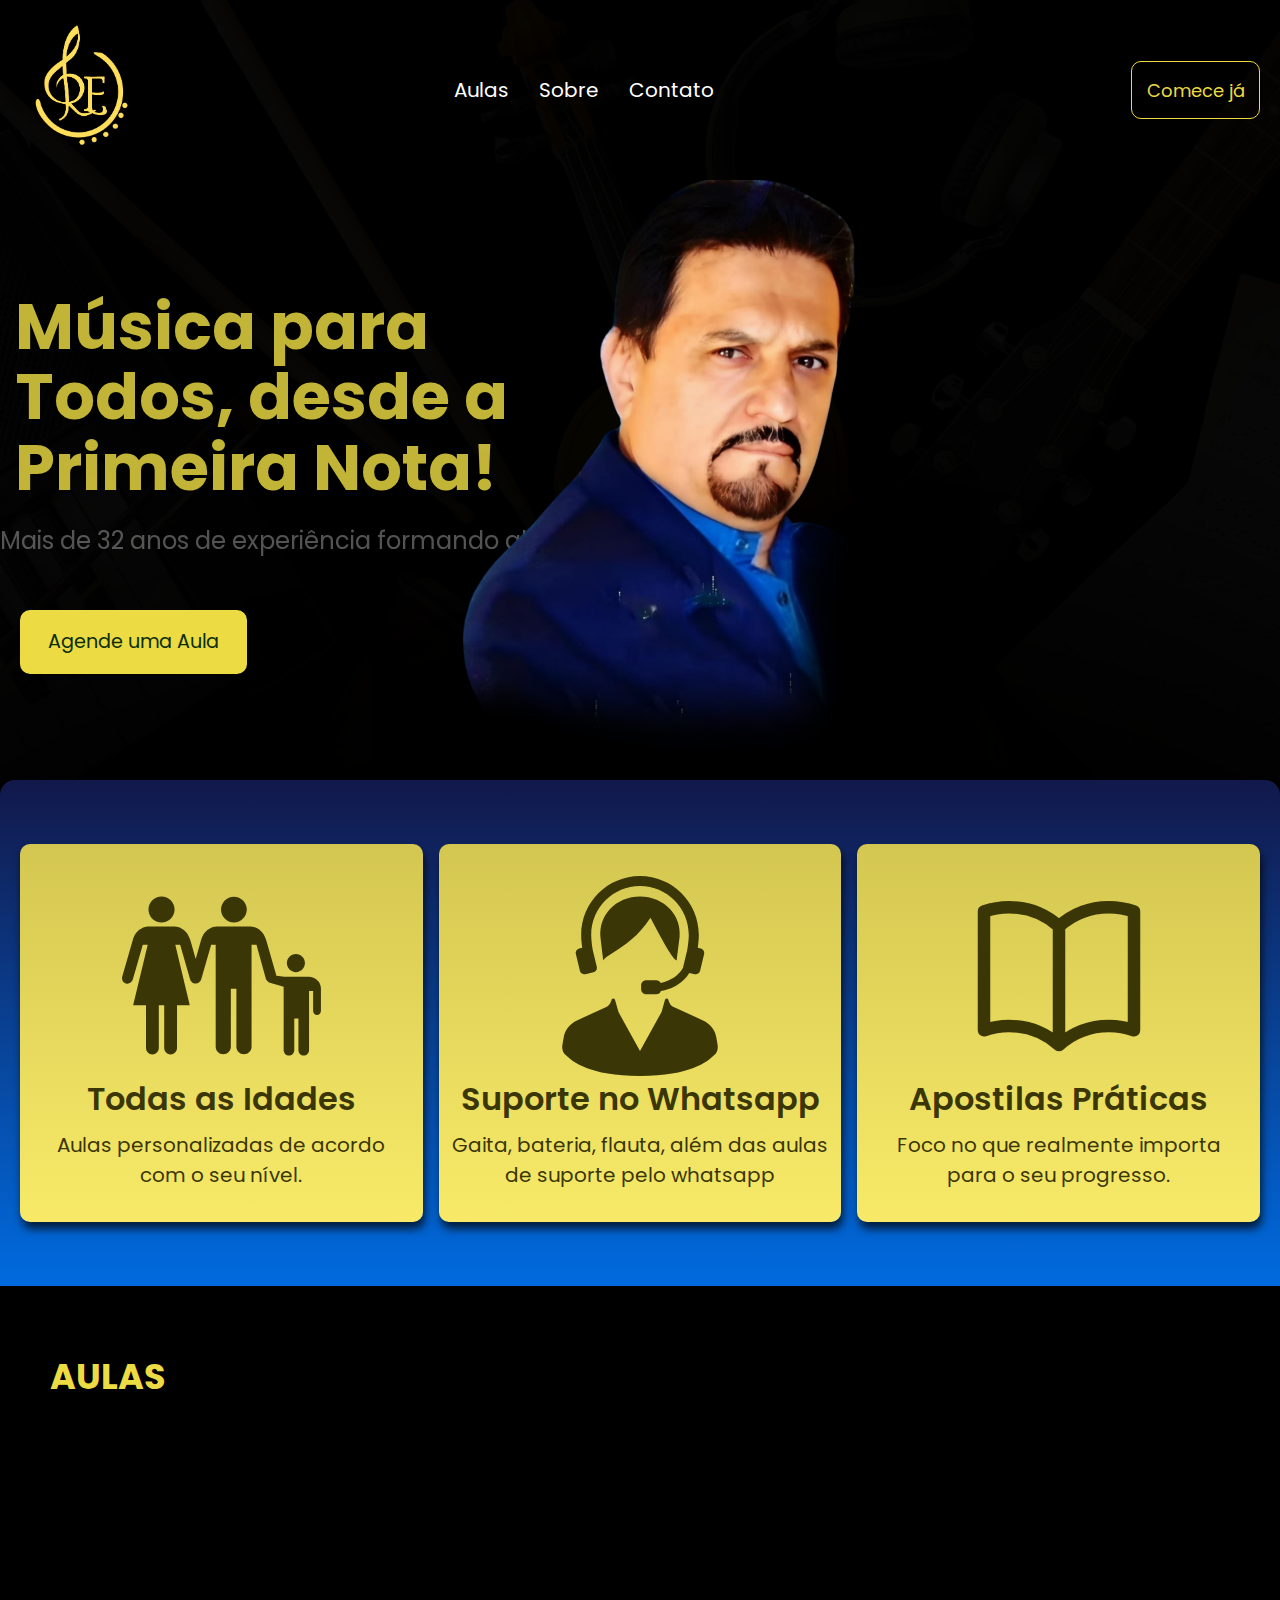
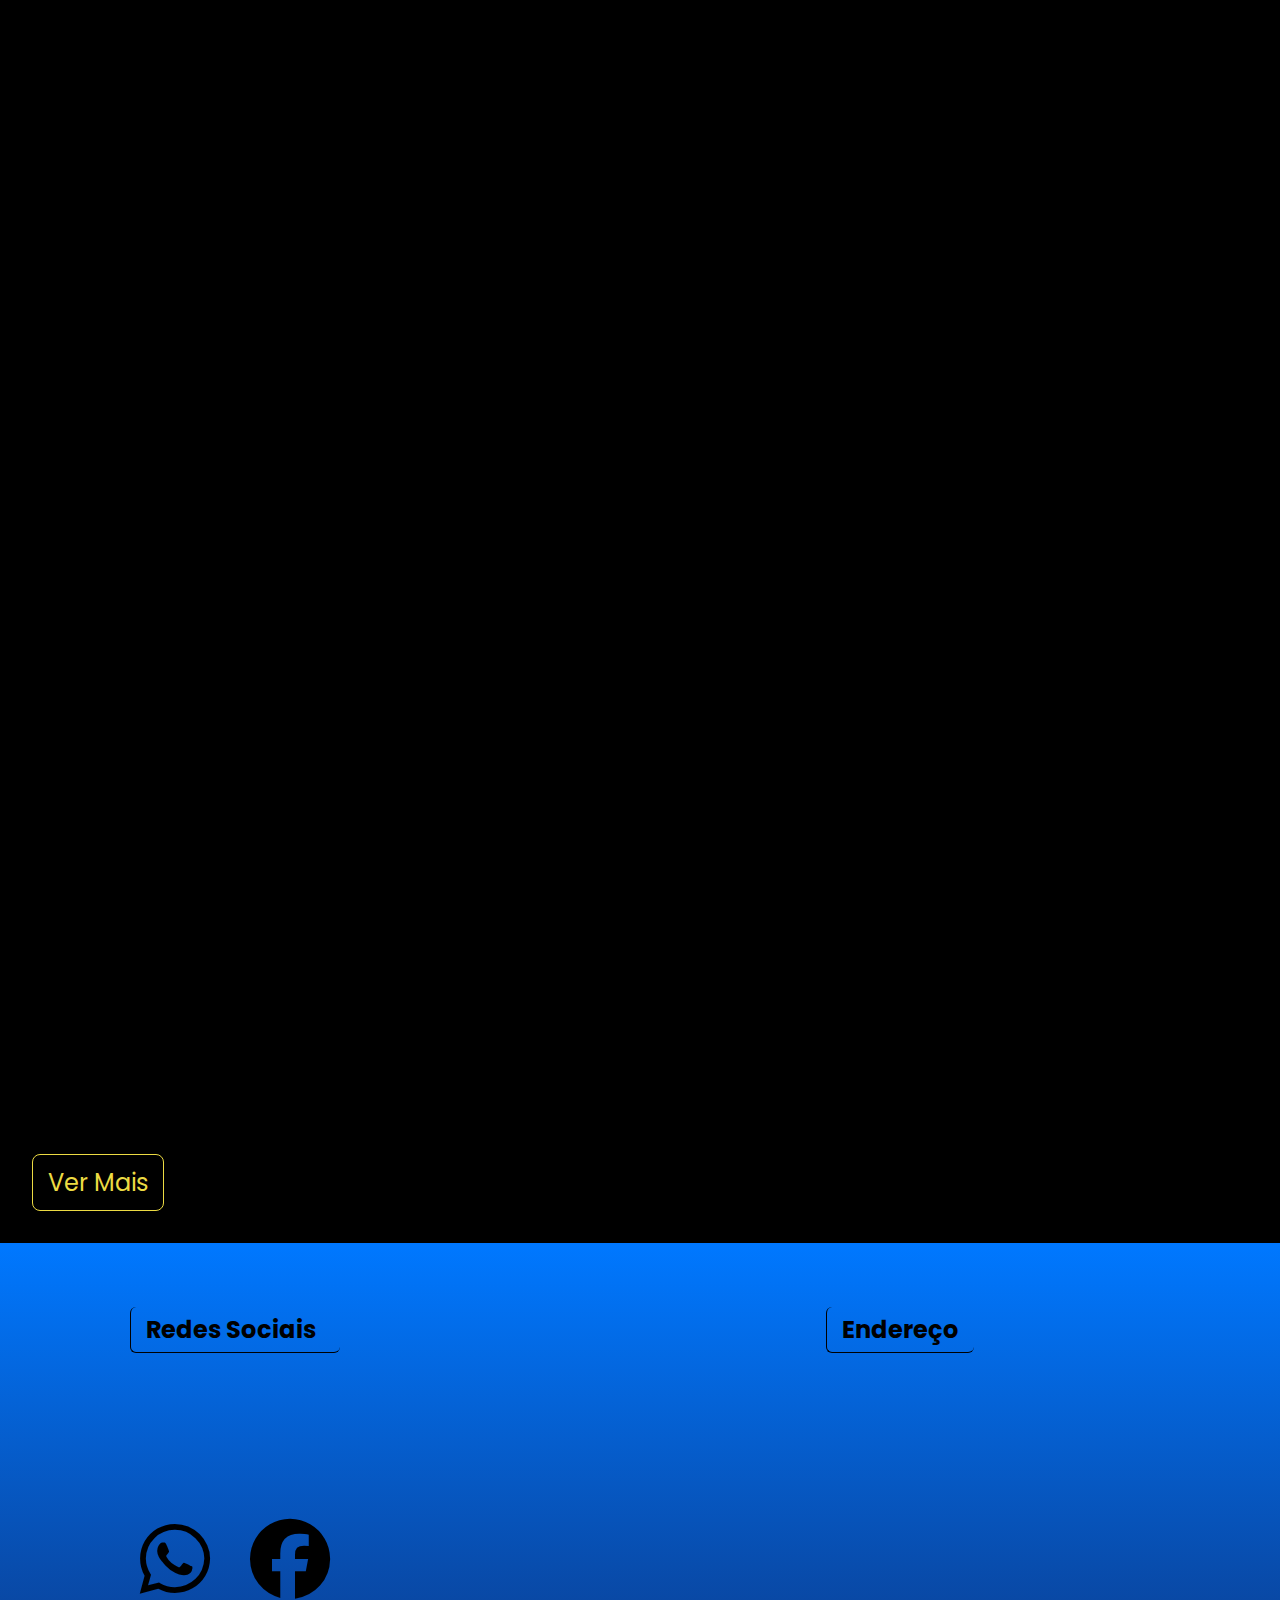
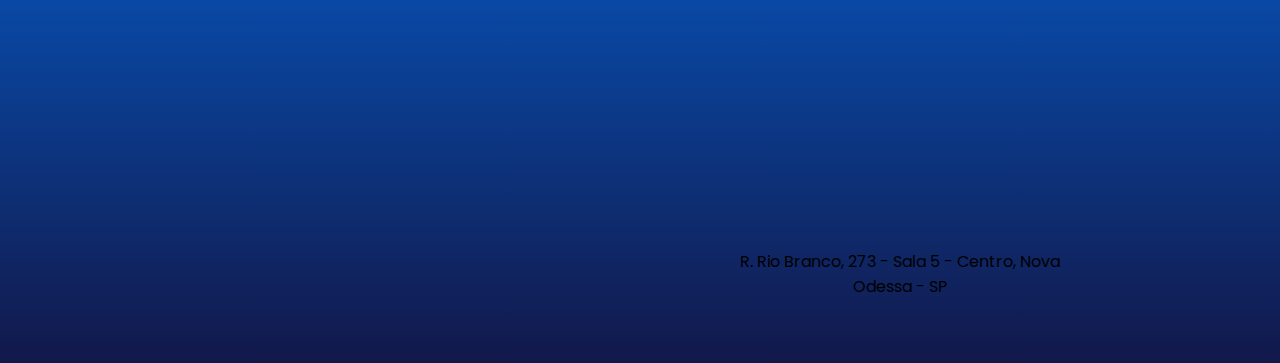
<file: src/index.html>
<!DOCTYPE html>
<html lang="pt-br">
<head>
  <meta charset="UTF-8">
  <meta name="viewport" content="width=device-width, initial-scale=1.0">
  <meta http-equiv="X-UA-Compatible" content="ie=edge">
  <title>Prof Reginaldo Esechiel</title>
  <link rel="stylesheet" href="./style.css">
  <link rel="icon" href="./imgs/logopai-removebg-preview.png" type="image/png">
  <script src="https://cdnjs.cloudflare.com/ajax/libs/gsap/3.12.2/gsap.min.js"></script>

  <link href="https://cdnjs.cloudflare.com/ajax/libs/font-awesome/6.5.0/css/all.min.css" rel="stylesheet">
</head>
<body>
   <div class="container-back">


    <header>
        <div class="logo">
            <img src="./imgs/logopai3.png" alt="">
        </div>
        <nav>
            <ul class="list">
                <li><a href="#aulas">Aulas</a></li>
                <li><a href="#sobre">Sobre</a></li>
                <li><a href="#contato">Contato</a></li>
                <div class="close">X</div>
            </ul>

        </nav>
         <div class="menu-mobile">

         </div>

        <a class="header-btn" href="https://wa.me/5519987634796?text=Olá%20Regis,%20gostaria%20de%20agendar%20uma%20aula,%20poderia%20me%20dar%20mais%20informações?">
            Comece já
        </a>
        <svg class="menu-hamb" xmlns="http://www.w3.org/2000/svg" fill="none" viewBox="0 0 24 24" stroke-width="1.5" stroke="currentColor" class="size-6">
            <path stroke-linecap="round" stroke-linejoin="round" d="M3.75 6.75h16.5M3.75 12h16.5m-16.5 5.25h16.5" />
          </svg>
          
    </header>
    <div class="hero-container">

        <img src="./imgs/paidark.png" alt="" id="hero-img">
    <section class="hero">
        <div class="hero-left">
           <h1>Música para Todos, desde a Primeira Nota!</h1>
           <p class="hero-desc">Mais de 32 anos de experiência formando alunos.</p>
           <button class="hero-btn"><a href="https://wa.me/5519987634796?text=Olá%20Regis,%20gostaria%20de%20agendar%20uma%20aula,%20poderia%20me%20dar%20mais%20informações?">Agende uma Aula</a></button>
        </div>
        <div class="hero-right">
        
        </div>
    </section>

</div>
</div>
    
    <div class="info-container">


     <section class="info" id="infos">

        <div class="items-wrapper" id="sobre">
          
            <div class="item card">
 
    <svg fill="#3b3605"  version="1.2" baseProfile="tiny" id="Layer_1" xmlns="http://www.w3.org/2000/svg" xmlns:xlink="http://www.w3.org/1999/xlink"
                viewBox="0 0 256 256" xml:space="preserve">
          <path id="XMLID_4_" d="M223.9,123.1c6.4,0,11.5-5.2,11.5-11.6c0-6.4-5.2-11.6-11.5-11.6c-6.4,0-11.6,5.2-11.6,11.6
              C212.3,117.9,217.5,123.1,223.9,123.1"/>
          <path id="XMLID_3_" d="M144.5,59.4c9.1,0,16.5-7.4,16.5-16.5c0-9.1-7.4-16.5-16.5-16.5c-9.1,0-16.5,7.4-16.5,16.5
              C128,52,135.4,59.4,144.5,59.4"/>
          <path id="XMLID_2_" d="M51.9,59.5c9.2,0,16.7-7.4,16.7-16.6c0-9.2-7.5-16.6-16.7-16.6c-9.2,0-16.7,7.4-16.7,16.6
              C35.1,52.1,42.6,59.5,51.9,59.5"/>
          <path id="XMLID_1_" d="M208.2,222.9c0,3.7,3.1,6.8,6.8,6.8c3.7,0,6.8-3,6.8-6.8v-40.5h5.3v40.5c0,3.7,3,6.8,6.8,6.8
              c3.7,0,6.8-3,6.8-6.8v-75.8h5.2v25.7c0,2.8,2.3,5.1,5,5.1c2.8,0,5-2.3,5-5.1v-29.2c0-8.2-7.2-14.8-15.4-14.8c0,0-31.4,0-31.5,0
              l-10.1-1l-13-45.5c-5.3-18.3-20.6-17.8-20.6-17.8h-42.3c0,0-15.3-0.6-20.6,17.8l-6.8,23.8l-6.8-23.8C83.5,64,68.2,64.6,68.2,64.6
              H35.5c0,0-15.4-0.6-20.6,17.8L1.7,128.2c-1.3,4.3,0.8,8.3,4.6,9.4c3.7,1.1,7.8-1.5,8.8-5l12.8-44.7h6.3l-18.7,77.4H32v55
              c0,4.5,3.6,8.2,8.2,8.2c4.5,0,8.2-3.7,8.2-8.2v-55h6.9v55c0,4.5,3.7,8.2,8.2,8.2c4.5,0,8.2-3.7,8.2-8.2v-55H88L69.5,87.9h6.2
              l12.8,44.7c0.9,3,3.6,5.4,6.8,5.1c3.2,0.3,6.5-2.1,7.3-5.1l12.8-44.7h5.8v130.8c0,5.3,4.4,9.6,9.7,9.6c5.3,0,9.7-4.3,9.7-9.6v-74.4
              h7.1v74.4c0,5.3,4.3,9.6,9.7,9.6c5.3,0,9.7-4.3,9.7-9.6V87.9h6.3l11.9,43.2c0.7,2.6,3.4,5.1,6.3,6l16.6,4.6V222.9z"/>
          </svg>
                  
                <div class="item-title">
                    Todas as Idades
                </div>

                <div class="item-desc">
                    Aulas personalizadas de acordo com o seu nível.
                </div>
            </div>

            <div class="item card">
                <svg version="1.1" id="_x32_" xmlns="http://www.w3.org/2000/svg" xmlns:xlink="http://www.w3.org/1999/xlink" 
                viewBox="0 0 512 512"  xml:space="preserve">
           <style type="text/css">
               .st0{fill: #3b3605;}
           </style>
           <g>
               <path class="st0" d="M454.68,432.847l-3.636-21.04c-3.123-18.113-15.724-33.858-33.705-42.112l-76.546-35.17
                   c-9.398-4.309-12.085-17.935-12.356-18.672c-0.829-1.226-2.232-1.964-4.387-1.964c-0.064,0-0.13,0-0.194,0
                   c-1.834,0.233-3.336,1.475-3.832,3.175l-8.833,31.002l-55.19,100.154l-55.052-99.821l-8.981-31.335
                   c-0.478-1.692-1.984-2.942-4.505-3.222c-1.588,0-3.047,0.753-4.148,2.609c-0.026,0.14-2.684,13.75-12.108,18.074l-76.558,35.17
                   c-17.974,8.261-30.571,23.998-33.696,42.112l-3.636,21.04c-1.428,8.245,0.604,19.767,8.44,25.59
                   c0.922,0.691,2.079,1.716,3.544,3.02C83.391,473.957,126.268,512,256.001,512c129.708,0,172.596-38.043,186.69-50.543
                   c1.467-1.296,2.628-2.329,3.552-3.02C454.082,452.606,456.112,441.084,454.68,432.847z"/>
               <path class="st0" d="M292.478,125.333c18.55,34.813,43.954,82.507,55.042,89.432l2.104,1.312l7.712-60.217
                   c2.114-26.452-6.39-51.49-23.942-70.504c-19.186-20.784-47.395-32.702-77.393-32.702c-30,0-58.21,11.918-77.396,32.702
                   c-17.554,19.006-26.06,44.052-23.942,70.566l7.016,59.612l2.347-2.562c4.841-5.272,13.564-10.776,24.606-17.748
                   c25.538-16.118,63.922-40.341,94.07-88.128C285.494,112.22,288.819,118.462,292.478,125.333z"/>
               <path class="st0" d="M102.108,242.685c1.293,5.38,6.056,9.138,11.582,9.138c0.934,0,1.869-0.117,2.785-0.334l20.076-4.822
                   c3.83-0.916,6.93-3.688,8.321-7.376l0.827,0.054l-0.376-1.506c0.452-1.894,0.464-3.75,0.037-5.536l-10.466-43.315
                   c-2.51-15.101-3.783-28.012-3.783-38.393c0-68.866,56.026-124.89,124.89-124.89c68.862,0,124.887,56.024,124.887,124.89
                   c0,10.373-1.273,23.292-3.966,38.874l-10.283,42.834c-0.151,0.637-0.244,1.281-0.28,1.957l-0.41,0.916
                   c-0.136,0.303-13.977,30.233-56.97,38.672c-2.232-4.122-6.537-6.724-11.296-6.724h-25.904c-7.086,0-12.851,5.769-12.851,12.857
                   v10.132c0,7.088,5.765,12.857,12.851,12.857h25.904c5.388,0,10.198-3.432,12.032-8.47c25.732-4.41,42.942-15.24,52.886-23.61
                   c10.303-8.664,16.462-17.539,19.484-22.624l13.441,3.222c0.914,0.217,1.85,0.334,2.784,0.334c5.526,0,10.287-3.758,11.58-9.138
                   l10.284-42.834c1.531-6.39-2.419-12.834-8.806-14.371l-7.424-1.778c1.762-12.531,2.656-23.664,2.656-33.106
                   C406.598,67.562,339.04,0,256.001,0c-83.039,0-150.597,67.562-150.597,150.597c0,9.441,0.893,20.574,2.655,33.098l-7.43,1.786
                   c-6.388,1.537-10.336,7.981-8.802,14.371L102.108,242.685z"/>
           </g>
           </svg>
                  
                <div class="item-title">
                 Suporte no Whatsapp
                </div>

                <div class="item-desc">
                    Gaita, bateria, flauta, além das aulas de suporte pelo whatsapp
                </div>
            </div>

            <div class="item card">
                <svg xmlns="http://www.w3.org/2000/svg" fill="none" viewBox="0 0 24 24" stroke-width="1.5" stroke="currentColor" class="size-6">
                    <path stroke-linecap="round" stroke-linejoin="round" d="M12 6.042A8.967 8.967 0 0 0 6 3.75c-1.052 0-2.062.18-3 .512v14.25A8.987 8.987 0 0 1 6 18c2.305 0 4.408.867 6 2.292m0-14.25a8.966 8.966 0 0 1 6-2.292c1.052 0 2.062.18 3 .512v14.25A8.987 8.987 0 0 0 18 18a8.967 8.967 0 0 0-6 2.292m0-14.25v14.25" />
                  </svg>
                  
                <div class="item-title">
                   Apostilas Práticas
                </div>

                <div class="item-desc">
                    Foco no que realmente importa para o seu progresso.
                </div>
            </div>
        </div>
     </section>


  
   
    </div>

    <section class="aulas info" id="aulas">
        <h1>AULAS</h1>
        <div class="items-wrapper">

        
            <div class="item2 item">
    
                <img src="./imgs/Canto5.png" alt="">

            </div>
            <div class="item2 item" style="padding-bottom: 1rem; margin-bottom: 1rem;">
   
                <img src="./imgs/violao2.png" alt="">

            </div>
           
            <div class="item2 item">
          
                <img src="./imgs//TECLADO.png" alt="">

            </div>
            <div class="item2 item">
          
                <img src="./imgs/saxaula.png" alt="">

            </div>
        </div>

        <a class="more">Ver Mais</a>
        
        <br>
     </section>
     <div class="blur-overlay"></div>
     <div class="aulas-schema">
        <div class="close2">X</div>
        <img src="./imgs/aulas-pai.png" alt="">
    </div>
     <div class="contato-container">
    

      <section class="info contato" id="contato">
       
        <div class="infos-media">
            <h2>Redes Sociais</h2>
            <div class="social-media">
              
                <a href="https://wa.me/5519987634796?text=Olá%20Regis,%20gostaria%20de%20agendar%20uma%20aula,%20poderia%20me%20dar%20mais%20informações?"><i class="fab fa-whatsapp icon whatsapp"></i></a>
                <a href="https://www.facebook.com/profReginaldoAlvesEsechiel"><i class="fab fa-facebook icon facebook"></i></a>
            </div>
        </div>

        <div class="map">
            <h2 class="ender">Endereço</h2>
            <iframe src="https://www.google.com/maps/embed?pb=!1m18!1m12!1m3!1d1839.318888452775!2d-47.29363198759002!3d-22.77882005581488!2m3!1f0!2f0!3f0!3m2!1i1024!2i768!4f13.1!3m3!1m2!1s0x94c899a06b457787%3A0x677bd21dfddaa402!2sProf.Reginaldo%20A.%20Esechiel!5e0!3m2!1spt-BR!2sbr!4v1737234975927!5m2!1spt-BR!2sbr"  height="450" style="border:0;" allowfullscreen="" loading="lazy" referrerpolicy="no-referrer-when-downgrade"></iframe>
            <p style="text-align: center; max-width:70% ; margin-top: 30px;">R. Rio Branco, 273 - Sala 5 - Centro, Nova Odessa - SP</p>
        </div>
      

     

      </section>
    </div>
    
  <script src="script.js"></script>
</body>
</html>
</file>
<file: src/style.css>
@import url('https://fonts.googleapis.com/css2?family=Montserrat:ital,wght@0,100..900;1,100..900&family=Poppins:ital,wght@0,100;0,200;0,300;0,400;0,500;0,600;0,700;0,800;0,900;1,100;1,200;1,300;1,400;1,500;1,600;1,700;1,800;1,900&display=swap');

* {
    margin: 0;
    padding: 0;
    box-sizing: border-box;
    font-family: "Poppins", sans-serif;
    scroll-behavior: smooth;

}

:root {
    --btn-hero:#ecdb43;
}

body {
    scroll-behavior: smooth;
    overflow-x: hidden;
    background-color: black;
}



header {
    display: flex;
    justify-content: space-between;
    align-items: center;
    padding-inline: 1.25rem;
    padding-block: 1.5rem;
    max-width: 1280px;
    margin-inline: auto;
    background-color:transparent;
   
}

.logo {
    max-width: 125px;
}

.logo img {
    width: 100%;
}



nav ul {
    display: flex;
    list-style: none;
    gap: 30px;
margin-left: 100px;

}

nav ul a {
    color: #fff;
    text-decoration: none;
    font-size: 20px;
}

nav ul li a:hover {
    color: #ecdb43;
}

.header-btn {
    border: solid 1px #ecdb43;
    border-radius: 10px;
    padding: 0.8em;
    background-color: transparent;
    cursor: pointer;
    color: #ecdb43;
    font-size: 18px;
    text-decoration: none;
}

.logo {
    color: #ecdb43;
}

.hero-container {
    width: 100%;

    max-height: 600px;
    position: relative;
    overflow-x: hidden;

 
}

.container-back {
    width: 100%;
    background: url("./imgs/bg-cont2.png");

}

.close {
    color: #685f13;
    font-size: 30px;
    position: absolute;
    top: 10px;
    right: 30px;
    z-index: 500;
display: none;
    padding: 2px 10px;
    border-radius: 6px;
border: solid 1px #aa9c21;

}

.hero {
    display: flex;
    padding-inline: 1.25rem;
   max-width: 1280px;
    margin-inline: auto;
    padding-top: 2rem;
    overflow-x: hidden;
    min-height:600px ;

}

.hero-left {
    padding-top: 5rem;
    flex: 1;
}

.hero-left h1 {
    font-size: 4rem;
    color: #ecdb43;
    line-height: 1.1;
}

.hero-right {

    flex: 1;
    display: flex;
    justify-content: center;
    position: relative;
}

.hero-btn {
    margin-top: 2rem;
    border: none;
    background-color:#ecdb43;;
    border-radius: 10px;
    font-size: 1.2rem;
    padding: 0.9em 0.7em;
    cursor: pointer;
   color: #0b2e07;
}

.hero-btn a {
    color: #0b2e07;
    text-decoration: none;
    padding: 0.9rem;
}

.hero-desc {
    margin-block:1.25rem;
    max-width: 65ch;
    color: #ffff;
    font-size: 24px;
    z-index: 500;
    
}


/*

#hero-img {
    width: 1100px;
z-index: 1;
right: 0px;
position: absolute;
bottom: 0;
}
*/
#hero-img {
    width: 610px;
z-index: 1000000000;
right: 300px;
position: absolute;

bottom: 1px;
}


.hero-right img {
width: 1100px;
z-index: 1;
right: 15px;
position: absolute;
bottom: 0;
}


/* info */
.info-container {
    width: 100%;
    background-image:linear-gradient(#12184a,#006bdf);
    border-radius: 15px 15px 0 0;
}

.aulas-container {
    width: 100%;
    background-color: black;
}


.info {

    padding-top: 4rem;
    max-width: 1280px;
    margin-inline: auto;
    padding-bottom: 4rem;


}


.items-wrapper {
    display: flex;
    text-align: center;
    flex-wrap: wrap;
    gap: 1rem;
    padding-inline: 1.25rem;
 }

.item {
    flex: 1;
    text-align: center;

    border-radius: 10px;
    padding-inline: 0.8rem;
    padding-block: 2rem;

}

.card {
    background:linear-gradient(#d4c751,#f8ea68);
    color: #3b3605;
    box-shadow: 2px 7px 8px rgba(0, 0, 0, 0.7);
}



.item2 {
    flex: 1;
    text-align: center;
    object-fit: cover;
    padding-inline: 0.8rem;
    padding-block: 2rem;
    opacity: 0;
    transform: translateX(50px);
    transition: all 0.5s ease;
    
}

.item2.visible {
    opacity: 1;
    transform: translateX(0);
}

.item-desc {
    margin-top: 15px;
    font-size: 20px;
}

.item svg {
    max-width: 200px;
}

.item-title {
    font-size: 2rem;
    font-weight: 600;
    line-height: 1;
    
    
   
}

.aula {
    border: 1px solid #ecdb43;
    color: #ecdb43;
}

.aula p {
    min-width: 200px;
}

.divider-section12 {
    text-align: center;
    padding-top: 6rem;
}

.divider-section12 h1 {
    line-height: 1;
    margin-bottom: 0.6rem;
}

.no-scroll {
    overflow: hidden;
}

.contato {
    display: flex;
    justify-content: space-around;
    gap: 50px;
}

.aulas > h1 {
    color: #ecdb43;
    font-size: 35px;
    position: relative;
    margin-left: 50px;
}

.aulas h2 {
    color: #ecdb43;
}

.aulas > h1::before {
    content: "";
    width: 0; /* Inicialmente com largura 0 */
    height: 5px;
    background-color: #ecdb43;
    position: absolute;
    bottom: 0;
    left: 0;
    transition: width 0.8s ease; /* Animação suave */
}
.aulas > h1.visible::before {
    width: 300px; /* Aumenta a largura quando visível */
}

.map {
    max-width: 500px;
    display: flex;
    flex-direction: column;
    align-items: center;
  
}

.more {
    border: 1px solid #ecdb43;
    display: block;
    float: left;
    padding: 10px 15px;
    border-radius: 8px;
    cursor: pointer;
    color: #ecdb43;
    font-size: 24px;
    margin-left: 2rem;
    
}

.blur-overlay {
    position: fixed;
    top: 0;
    left: 0;
    width: 100%;
    height: 100%;
    background: rgba(0, 0, 0, 0.5);
    backdrop-filter: blur(10px);
    display: none;
    z-index: 599; /* Garante que a div ficará acima do conteúdo */
  }


.aulas-schema {
    background-color: #ffff;
    width: 480px;
    height: 400px;
    position: fixed;
    left: 50%;
    top: 25%;
    transform: translate(-50%,-50%);
    display: none;
    border-radius: 10px;
    z-index: 600;

}

.aulas-schema.active {
    display: block;
}

.close2 {
    position: absolute;
    left: 20px;
    top: 1px;
    font-size: 50px;
    cursor: pointer;
    color: #ecdb43;
}



.aulas-schema img {
    width: 100%;
    border-radius: 10px;

}
.contato-container {
    width: 100%;
    background:linear-gradient(#0078FF,#12184a)
}


.social-media {
    display: flex;
    gap: 20px;

}
.social-media i{
margin-top: 150px;


}


.contato-container h2 {
  border-bottom: #000 1px solid;
  margin-bottom: 1rem;
}

.whatsapp {
    color: #25D366; /* Cor do WhatsApp */
}
.facebook {
    color: #1877F2; /* Cor do Facebook */
}

.icon {
    font-size: 80px; /* Tamanho dos ícones */
    margin: 10px;
    color: #000; /* Cor padrão */
}
.facebook:hover {
    color: #0078FF; /* Cor ao passar o mouse */
}

.whatsapp:hover {
    color: #25D366; /* Cor ao passar o mouse */
}
iframe {
    border-radius: 20px;
    width: 500px;
   
}


.programas {
    max-width: 1280px;
    margin-inline: auto;
    padding-top:6rem ;
}

.item-bar {
    display: flex;
    margin-block:0.8rem;
    align-items: center;
    gap:2rem;
}

@keyframes grow {
    from {
      padding-left: 0;
      opacity: 0;
    }
    to {
      padding-left: 30%;
      opacity: 1;
    }
  }

.bar {
   
    border: 1px solid blue;
    border-radius: 0 10px 10px 0;
    padding: 2rem 3rem;
    font-size: 1.5rem;
   
    display: flex;
 justify-content: start;
 position: relative;
 opacity: 0;
    
   
    
}

.bar.grow {
    animation: grow 1s forwards;
  }

.bar img {
    position: absolute;
    width: 100px;
    bottom: 0;
    left: 20%;
}

.contato h2 {
     border-left: 1px solid #000;
     border-radius: 6px;
     padding: 5px 15px;
 
}



/*Mobile*/

.menu-hamb {
    width: 50px;
    cursor: pointer;
    display: none;
    color: #ecdb43;
}


@media (width < 1199px){

    #hero-img {
        width: 600px;
        right: -30px;
        bottom: -30px;
    }

    .hero-left {
        margin-left: 50px;
        z-index: 10;
    }

    .hero-left h1 {
        font-size: 50px;
     
    }

    .hero-right img {
        right: -200px;
    }

    .aulas-schema {
        background-color: #ffff;
        width: 450px;
        height: 400px;
        top: 27%;
     
    
    }
}

@media (width < 886px){
   
    nav ul {
        display: flex;
        flex-direction: column;
        position: fixed;
        top: -100%;
        z-index: 5000;
        left: 50%;
        transform: translateX(-50%);
        padding: 30px 0;
        background-color: #ecdb43;
        width: 100%;
        align-items: center;
        font-size: 24px;
        transition: 0.4s ease;
        margin-left: 0;
        padding-top: 80px;
      

    }

    nav ul li a:hover {
        color: #ffffff;
    }
    

    .close {
        display: block;
    }

    nav ul li {
       border: #aa9c21 solid 1px;
       width: 90%;
       padding: 10px;
       border-radius: 8px;
       text-align: center;
    
    }

    nav ul li a {
        color: #685f13;
        font-size: 1.7rem;
        padding: 10px 150px;
    }

    

    header .header-btn {
        display: none;
    }

    .hero-left h1 {
        font-size: 40px;
    }

    .menu-hamb {
        display: block;
    }

    .hero-right img {
        max-width: 500px;
        right: -150px;
position: absolute;
bottom: 0;
        
    }

    
    #hero-img {
        width: 600px;
        right: -100px;
        z-index: 1;
        bottom: -50px;
    }

    .contato {
        display: flex;
        flex-direction: column;
       align-items: center;
    }

    .contato h2 {
        text-align: center;
    
    }

 

    .map iframe {
        width: 500px;
        height: 400px;
    }

    .contato .social-media i{
margin-top: 50px;
text-align: center;
    }

 

    
   
}

@media (width < 686px) {
    .hero {
        padding-top: 0rem;
        flex-direction: column;
    }

    .hero-left h1 {
        font-size: 3rem;
    }

    .hero-right img {
        width: 80%;
        max-width: 300px;
    

    }
    .hero-left {
        width: 90%;
        margin-inline: auto;
    }

    .hero-container, .container-back, .hero-right {
        overflow-y: hidden;
    }

    .items-wrapper {
        flex-direction: column;
        padding-inline: 2rem;
    }
    .item2 img{
        max-width: 100%;
        
     }

     #hero-img {
        width: 550px;
        right: -160px;
 
    }

    .aulas-schema {
        background-color: #ffff;
        width: 350px;
        height: 400px;
        top: 35%;
     
    
    }

    .map iframe {
        width: 300px;
        height: 400px;
    }

    nav ul li a {
       
        padding: 10px 100px;
    }
}

@media (width < 686px) {
    .hero-left h1 {
        font-size: 40px;
    }
}
</file>
